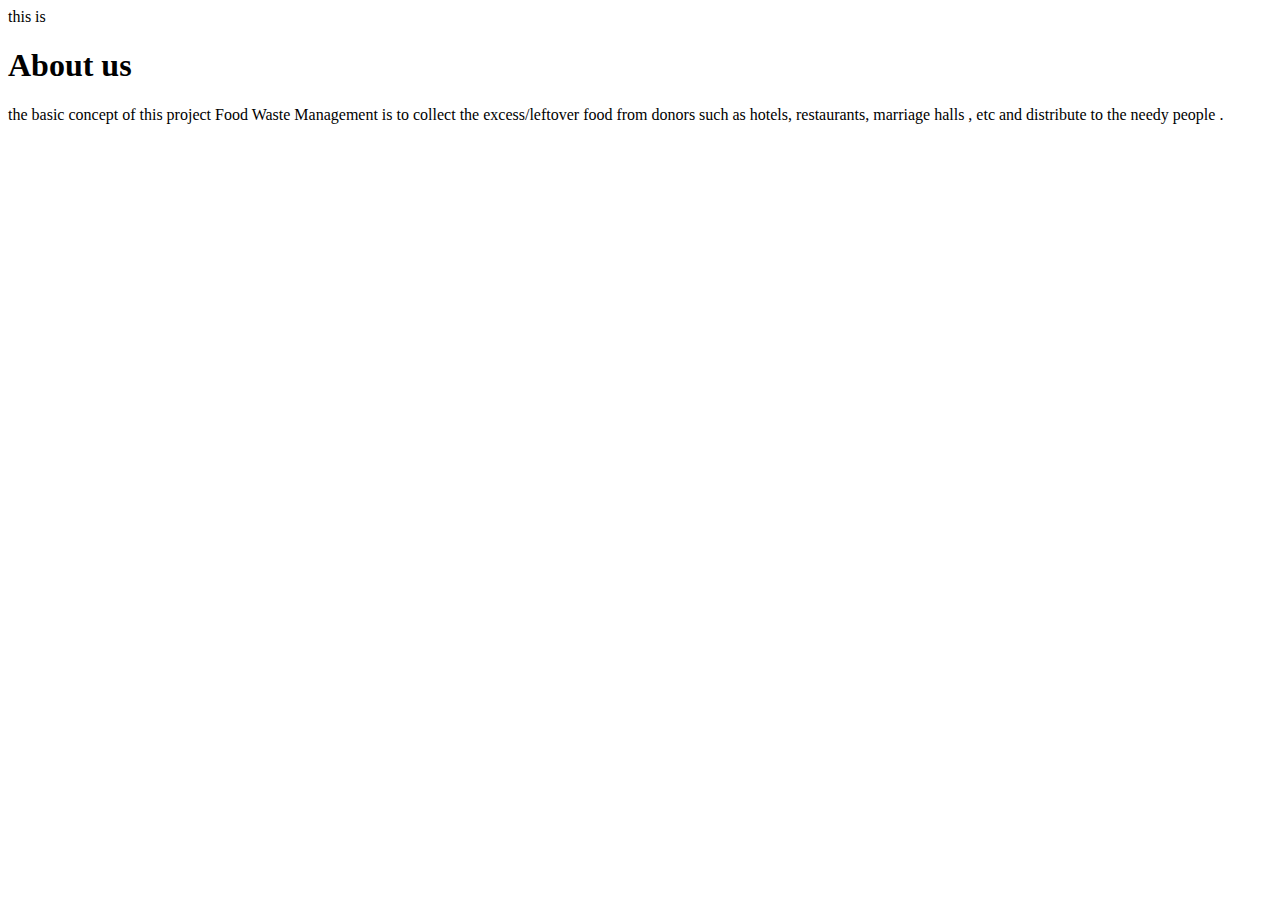
<file: about.html>
<!DOCTYPE html>
<html>
    <head><title>about</title></head>
    <body>
        this is </br>
       
       <h1>About us</h1> 
       the basic concept of this project Food Waste Management is to collect the excess/leftover food from donors 
       such as hotels, restaurants, marriage halls , etc 
       and distribute to the needy people .



    </body>
</html>
</file>
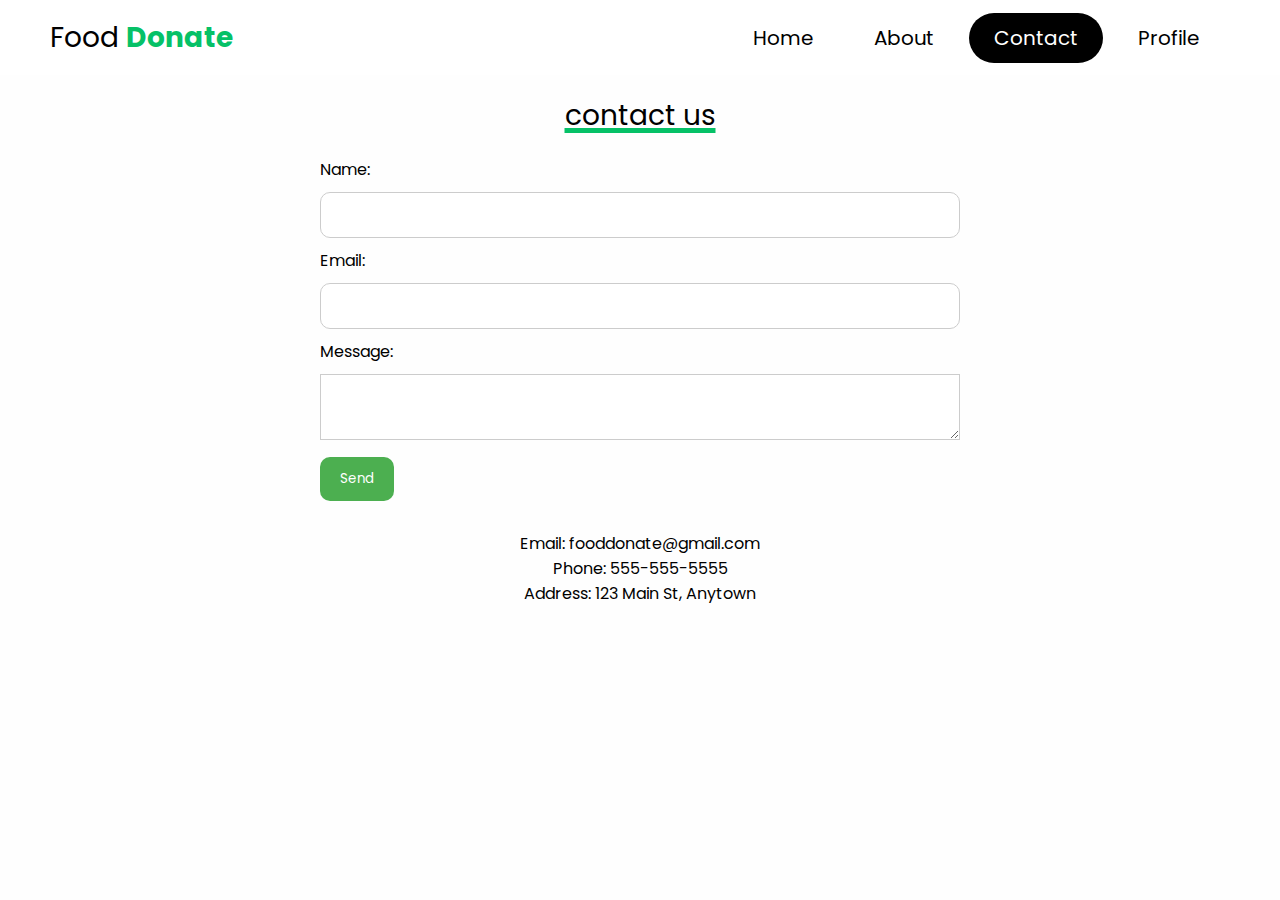
<file: contact.html>
<!DOCTYPE html>
<html>

<head>
	<meta charset="UTF-8">
    <meta http-equiv="X-UA-Compatible" content="IE=edge">
    <meta name="viewport" content="width=device-width, initial-scale=1.0">
    <title>Document</title>
    <link rel="stylesheet" href="home.css">
   
	<link rel="stylesheet" href="chatbot.css">
	 

</head>


<body>
	<header>
        <div class="logo">Food <b style="color: #06C167;">Donate</b></div>
        <div class="hamburger">
            <div class="line"></div>
            <div class="line"></div>
            <div class="line"></div>
        </div>
        <nav class="nav-bar">
            <ul>
                <li><a href="index.html" >Home</a></li>
                <li><a href="about.html" >About</a></li>
                <li><a href="contact.html" class="active">Contact</a></li>
                <li><a href="profile.html" >Profile</a></li>
            </ul>
        </nav>
    </header>
    <script>
        hamburger=document.querySelector(".hamburger");
        hamburger.onclick =function(){
            navBar=document.querySelector(".nav-bar");
            navBar.classList.toggle("active");
        }
    </script>
    <section class="cover" >
        
    </section>
	<p class="heading" style=" margin: 20px;">contact us </p>
    
     
	
   <!-- <h1 class="heading">Contact Us</h1>  -->
   <div class="contact-form"> 
    <form> <label for="name">Name:</label> 
     <input type="text" id="name" name="name">
     <br> <label for="email">Email:</label> 
     <input type="email" id="email" name="email">
     <br> <label for="message">Message:</label> <textarea id="message" name="message"></textarea>
     <br> 
     <input type="submit" value="Send"> 
    </form> 
   </div> 
   <div class="contact-info" style="padding: 10px;"> 
    <p>Email: fooddonate@gmail.com</p> 
    <p>Phone: 555-555-5555</p> 
    <p>Address: 123 Main St, Anytown</p> 
   </div> 
 

</body>
<script type="text/javascript" src="chatbot.js" ></script>
<script type="text/javascript" src="constants.js" ></script>
<script type="text/javascript" src="speech.js" ></script>
	<script>
    var acc = document.getElementsByClassName("accordion");
    var i;
    
    for (i = 0; i < acc.length; i++) {
      acc[i].addEventListener("click", function() {
        this.classList.toggle("active");
        var panel = this.nextElementSibling;
        if (panel.style.maxHeight) {
          panel.style.maxHeight = null;
        } else {
          panel.style.maxHeight = panel.scrollHeight + "px";
        } 
      });
    }
    </script>
</html>
</file>
<file: home.css>
@import url('https://fonts.googleapis.com/css2?family=Poppins:ital,wght@0,200;0,300;0,500;0,700;0,800;1,400;1,600&display=swap');
:root{
  --navcolor:white;
  --navfont:black;
  --green:#06C167;
  --box-shadow:0 .5rem 1rem rgba(0,0,0.1)
}
*{
  
  margin: 0;
  padding: 0;
  list-style: none;
  text-decoration: none;
  /* font-family:sans-serif; */
  box-sizing: border-box;
  font-family: 'Poppins', sans-serif;

}
body{
  background-color: #fefefe;
}
/* navigation bar  */
header{
  width: 100%;
  height: 75px;
  background-color: var(--navcolor);
  display: flex;
  justify-content: space-between;
  align-items: center;
  padding: 0 100px;
}
.logo{
  font-size: 28px;
  color:var(--navfont);
}
.hamburger{
  display:none;
}
.nav-bar ul{
  display: flex;
}
.nav-bar ul li a{
   display: block;
   color: var(--navfont);
   font-size: 20px ;
   padding:10px 25px;
   border-radius: 50px;
   transition: 0.2s;
   margin: 0 5px;

}
.nav-bar ul li a:hover{
  color: var(--navcolor);
  background-color: var(--navfont);
}
.nav-bar ul li a.active{
  color:var(--navcolor);
  background-color: var(--navfont);
}
@media only screen and (max-width:1320px){
  header{
    padding:0 50px;
  }
  .banner{
    width: 100%;
    height: 90vh;
    background:url('cover.jpeg')no-repeat;
  background-size: cover;
  display: grid;
  place-items:center;
  padding-top: 8rem;
  }
}
@media only screen and (max-width:1100px){
  header{
    padding:0 30px;
  }
}
@media only screen and (max-width:900px){
  
  .hamburger{
    display: block;
    cursor: pointer;
  }
  .hamburger .line{
    width:30px;
    height: 3px;
    background-color:var(--navfont);
    margin: 6px 0;
  }
  .nav-bar{
    height: 0;
    position: absolute;
    top:80px;
    left: 0;
    right: 0;
    width: 100vw;
    background-color: #06C167;
    transition: 0.2s;
    overflow: hidden;

  }
  .nav-bar.active {
    height: 450px;
    z-index: 10;
  }
 
  .nav-bar ul{
    display: block;
    width:fit-content;
    margin: 80px auto 0 auto;
    text-align: center;
    transition: 0.5s;
    opacity: 0;

  }
  .nav-bar.active ul {
    opacity: 1;

  }
  .nav-bar ul li a{
    margin-bottom: 12px;

  }
  .banner{
    background-image: none;
  }
}
/* nav end */

.banner{
  width: auto;
  height: auto;
  background:url('img/photo1672794248\ \(1\).jpeg')no-repeat;
  background-size: cover;
  display: grid;
  place-items:center;
  padding-top: 8rem;
}
@media only screen   
and (min-device-width : 1200px)  
  {


    .banner{
      
      align-items: flex-end;
    width: 100vj;
     height:100vh;
    background:url(imag.png)no-repeat;
    background-size: cover;
    background-color: #c0cfc8;
    display: grid;
    padding-top: 8rem;
    }
    .wrapper{
      padding:20px 40px 20px 40px;
    }
    
  
  }
.content
{
  padding: 20px;
  background-color: #06C167;

  z-index: 0;
}

.content p
{
  
  font-size: 1.1em;
  color:white;
  margin: 20px 0;
  font-weight: 400;
  max-width: 700px;
}
.banner a
{
  display: inline-block;
  font-size: 1em;
  background: #111;
  padding: 10px 30px;
  text-transform: uppercase;
  text-decoration: none;
  font-weight: 500;
  margin-top: 10px;
  color: #fff;
  letter-spacing: 2px;
  transition: 0.2s;
}
.banner a:hover
{
  letter-spacing: 6px;
}
.msg{
  height: 300px;
}


/* footer */
.footer {
  background-color: #414141;
  width: 100%;
  text-align: left;
  font-family:'Courier New', Courier, monospace;
  font-weight: bold;
  font-size: 16px;
  padding: 50px;
  margin-top: 50px;
}

.footer .footer-left,
.footer .footer-center,
.footer .footer-right {
  display: inline-block;
  vertical-align: top;
}


/* footer left*/

.footer .footer-left {
  width: 33%;
  padding-right: 15px;
}

.footer .about {
  line-height: 20px;
  color: #ffffff;
  font-size: 13px;
  font-weight: normal;
  margin: 0;
}

.footer .about span {
  display: block;
  color: #ffffff;
  font-size: 14px;
  font-weight: bold;
  margin-bottom: 20px;
}


/* footer center*/

.footer .footer-center {
  width: 30%;
}





.footer .footer-center p {
  display: inline-block;
  color: #ffffff;
  vertical-align: middle;
  margin: 0;
}

.footer .footer-center p span {
  display: block;
  color: #ffffff;
  font-size: 14px;
  font-weight: bold;
  margin-bottom: 20px;
}

.footer .footer-center p a {
  color: #06C167;
  text-decoration: none;
}


/* footer right*/

.footer .footer-right {
  width: 35%;
}

.footer h2 {
  color: #ffffff;
  font-size: 36px;
  font-weight: normal;
  margin: 0;
}

.footer h2 span {
  color: #06C167;
}

.footer .menu {
  color: #ffffff;
  margin: 20px 0 12px;
  padding: 0;
}

.footer .menu a {
  display: inline-block;
  line-height: 1.8;
  text-decoration: none;
  color: inherit;
}

.footer .menu a:hover {
  color: #06C167;
}

.footer .name {
  color: #06C167;
  font-size: 14px;
  font-weight: normal;
  margin: 0;
}
.deli .para{
  font-size: 30px;
  text-align: center;
}

@media (max-width: 767px) {
  .content{
    padding: 10px; 
  }
  .deli .para{
    font-size: 23px; 
    text-align: center;
    

  }
  .deli img{
   width: 75%;
   height: 50%;
  }
  
  
  .footer {
    font-size: 14px;
  }
  .footer .footer-left,
  .footer .footer-center,
  .footer .footer-right {
    display: block;
    width: 100%;
    margin-bottom: 60px;
    text-align: center;
  }
  .social{
    
    padding-left: 60px;
  }

  
}

/* social */
.social
{
  position: absolute;
  display: flex;
  justify-content: center;
  align-items: center;
}
.social li
{
  list-style: none;
}
.social li a
{
  display: inline-block;

  filter: invert(1);
  transform: scale(0.5);
  transition: 0.5s;
}
.social li a:hover
{
  transform: scale(0.5) translateY(-15px);
}

/* photo */

.photo{
  padding: 20px;
}

.wrapper{
  display: grid;
  grid-template-columns: repeat(auto-fit,minmax(200px,1fr));
  grid-gap: 10px;
  align-items: center;
}
.box{
  overflow: hidden;
  border-radius: 20px;
  
}
.wrapper img{
  width: 100%;
  height: 100%;
  border-radius: 20px;
  transition: 0.5s all  ease-in-out;
}
.wrapper img:hover{
   transform: scale(.9);

}
.heading{
 font-size: 28px;
 text-align: center; 
 text-decoration: underline 5px;
 text-decoration-color: #06C167;
}
</file>
<file: chatbot.css>
* {
    box-sizing: border-box;
  }
  
  html {
       height: 100%; 
  
  }
  
  body {
    font-family: 'Roboto', 'Oxygen',
      'Ubuntu', 'Cantarell', 'Fira Sans', 'Droid Sans', 'Helvetica Neue', Arial, Helvetica,
      sans-serif;
    /* -webkit-font-smoothing: antialiased; */
    /* -moz-osx-font-smoothing: grayscale; */
      /* background-color: rgba(152, 243, 208, 0.5); */
      /* height: 100%; */
      margin: 0;
  }
  
  span {
      padding-right: 15px;
      padding-left: 15px;
  }
  
  .container {
      display: flex;
    justify-content: center;
      align-items: center;
      width: 100%;
      height: 59%;
  }
  
  .chat {
      height: 300px;
      width: 50vw;
      display: flex;
      flex-direction: column;
    justify-content: center;
      align-items: center;
  } 
  
  ::-webkit-input-placeholder { 
      color: .711 
  }
   
  input { 
      border: 0; 
      padding: 15px; 
      margin-left: auto;
      border-radius: 10px; 
  }
  
  .messages {
      display: flex;
      flex-direction: column;
      overflow: scroll;
      height: 90%;
      width: 100%;
      background-color: white;
      padding: 15px;
      margin: 15px;
      border-radius: 10px;
  }
  
  #bot {
      margin-left: auto;
  }
  
  .bot {
      font-family: Consolas, 'Courier New', Menlo, source-code-pro, Monaco,  
      monospace;
  }
  
  .avatar {
      height: 25px;
  }
  
  .response {
      display: flex;
      align-items: center;
      margin: 1%;
  }
.img{
    display: flex;
    justify-content: center;
      align-items: center;
      margin-top: 30px;
      
}
  
  
  /* Mobile */
  
  @media only screen and (max-width: 800px) {
    .container {
          flex-direction: column; 
          justify-content: flex-start;
      }
      .chat {
          width: 75vw;
          margin: 10vw;
      }
.img img{
        width: 600px;
        height:500px ;
      }
      
      /* img{
        visibility: hidden;
      }
      .img{
        width: 740px;
        height: 560px;
        background:url('chitti.jpeg')no-repeat;
      background-size: cover;
     margin: auto;
      place-items:center;
    
    
    
      } */
  } 
  /* .chatwindow{
    width:400px;
    height: 400px;
    background: color #f2f2f2;;
    border: 1px solid #ccc;
    border-radius: 10px;
    margin: auto;
  } */
  .chat-header {
    background-color: #4caf9d;
    color: white;
    text-align: center;
    padding: 10px;
    border-top-left-radius: 10px;
    border-top-right-radius: 10px;
  }
  
 

/* Style for the header */
h1 {
  text-align: center;
  margin: 20px 0;
}

/* Style for the contact form */
.contact-form {
  width: 50%;
  margin: 0 auto;
}

/* Style for form labels */
label {
  display: block;
  margin-bottom: 10px;
}

/* Style for form inputs */
input[type="text"], input[type="email"], textarea {
  width: 100%;
  padding: 12px;
  border: 1px solid #ccc;
  box-sizing: border-box;
  margin-bottom: 10px;
}

/* Style for the submit button */
input[type="submit"] {
  background-color: #4CAF50;
  color: white;
  padding: 12px 20px;
  border: none;
  cursor: pointer;
}

/* Style for the contact information */
.contact-info {
  margin-top: 20px;
  text-align: center;
}


  @media only screen and (max-width: 800px) {
    .cover{
      width: auto;
      height:auto;
      background:url('img/image.jpg')no-repeat;
      background-size: cover;
      display: grid;
      place-items:center;
      padding-top: 8rem;
    }
  
    .contact-form {
      width: 70%;
      margin: 0 auto;
    }
    textarea{
      padding-top: 20px;
      padding-left: 20px;
      padding-right: 20px;
      padding-bottom: 50px

    }
  
  }

  /* togglelist */
  .accordion {
    background-color:rgba(255, 255, 255, 0.856);
    color: #444;
    cursor: pointer;
    padding: 18px;
    width: 100%;
    border: none;
    text-align: left;
    outline: none;
    font-size: 15px;
    transition: 0.4s;
  }
  
   .accordion:hover {
    background-color: #ccc;
  }
  
  .accordion:after {
    content: '\002B';
    color: #777;
    font-weight: bold;
    float: right;
    margin-left: 5px;
  }
  

  .panel {
    padding: 0 18px;
    background-color: white;
    max-height: 0;
    overflow: hidden;
    transition: max-height 0.2s ease-out;
  }
</file>
